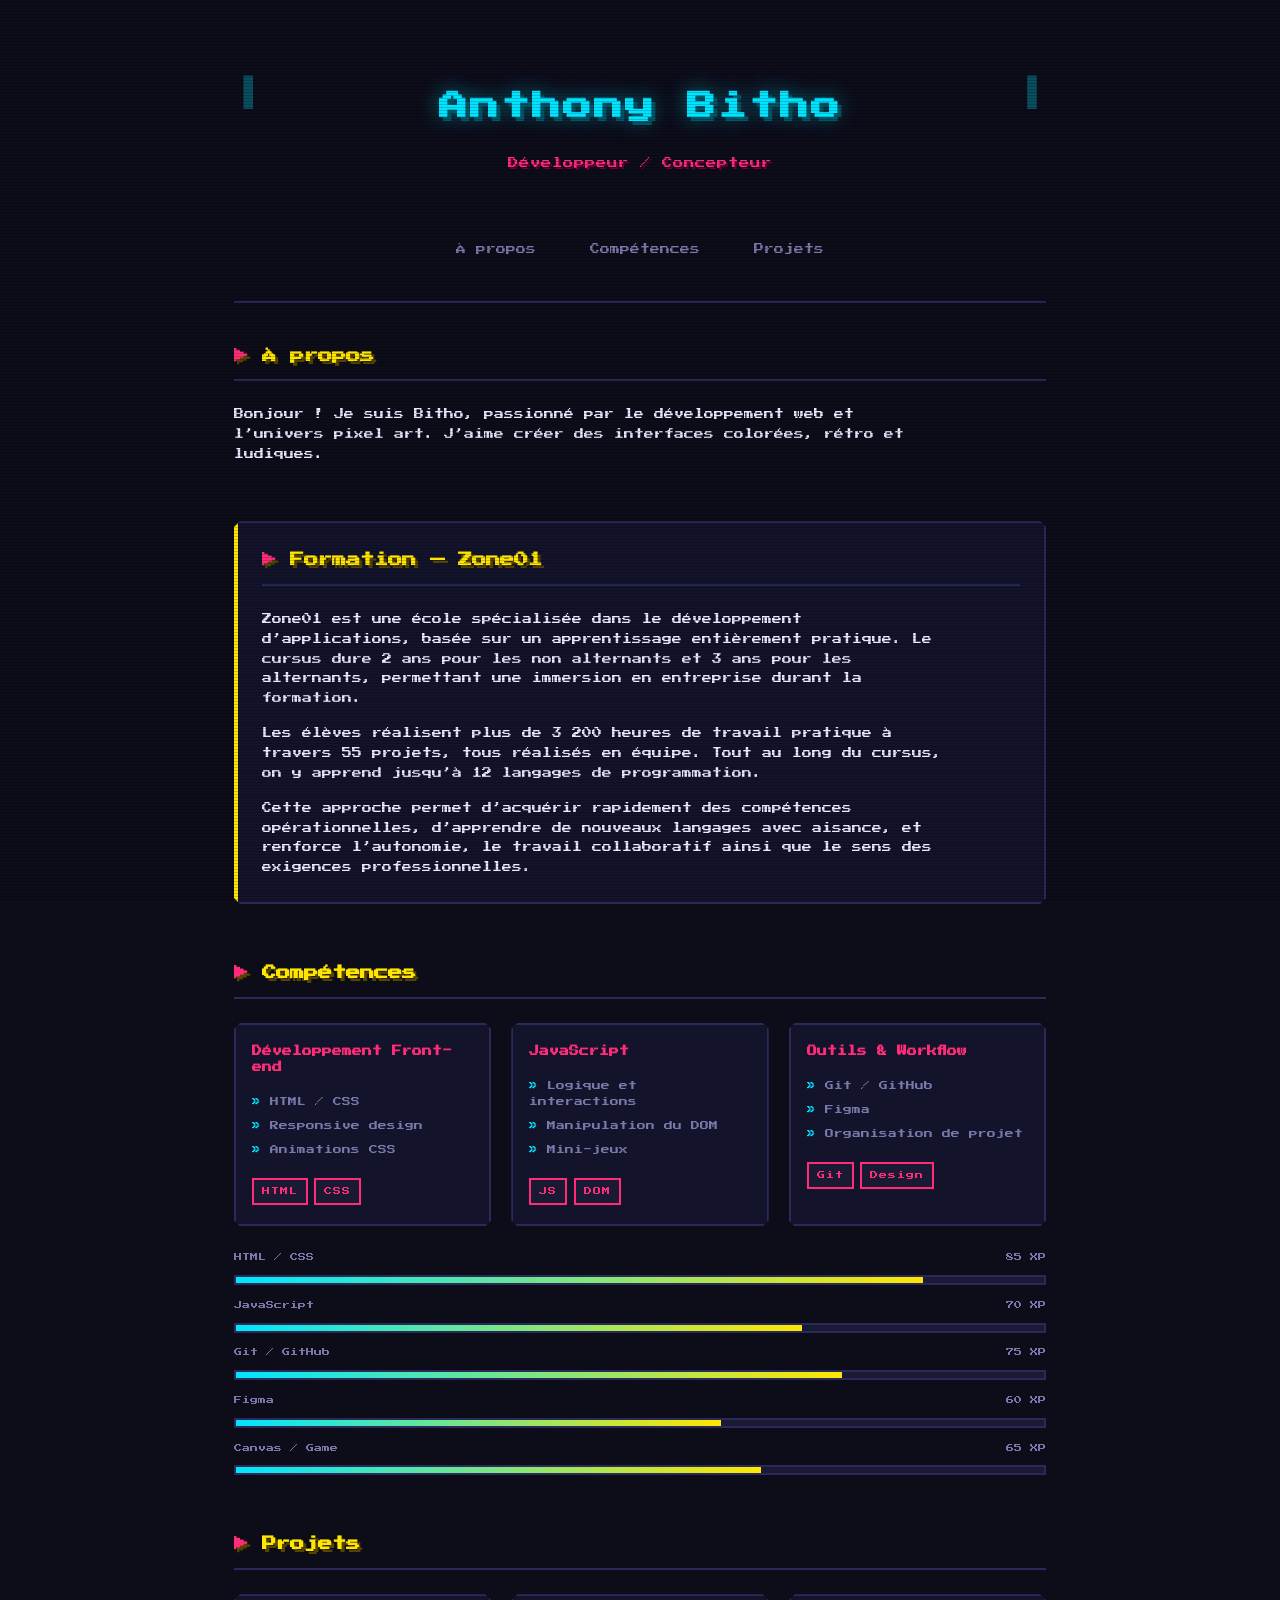
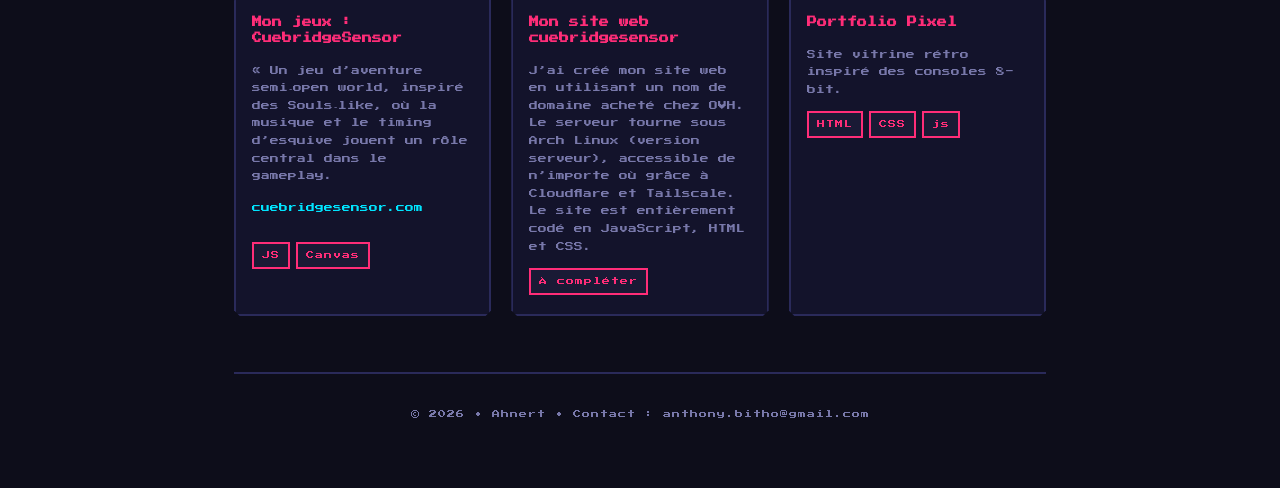
<file: index.html>
<!DOCTYPE html>
<html lang="fr">
<head>
  <meta charset="UTF-8">
  <title>Mon Portfolio Pixel Art</title>
  <meta name="viewport" content="width=device-width, initial-scale=1.0">
  <link href="https://fonts.googleapis.com/css2?family=Press+Start+2P&display=swap" rel="stylesheet">
  <link rel="stylesheet" href="style.css">
  <script src="portfolio.js" defer></script>
</head>

<body>
  <div class="container">
    <header>
      <h1>Anthony Bitho</h1>
      <p>Développeur / Concepteur de jeux vidéo</p>
    </header>

    <nav>
      <a href="#apropos">À propos</a>
      <a href="#competences">Compétences</a>
      <a href="#projets">Projets</a>
    </nav>

    <!-- À PROPOS -->
    <section id="apropos">
      <h2>À propos</h2>
      <p>
        Bonjour ! Je suis Bitho, passionné par le développement web et l’univers pixel art.
        J’aime créer des interfaces colorées, rétro et ludiques.
      </p>
    </section>

  <section id="formation">
    <h2>Formation — Zone01</h2>
    <p>
      Zone01 est une école spécialisée dans le développement d’applications, basée sur un apprentissage entièrement pratique.
      Le cursus dure 2 ans pour les non alternants et 3 ans pour les alternants, permettant une immersion en entreprise durant la formation.
    </p>

    <p style="margin-top: 15px;">
      Les élèves réalisent plus de 3 200 heures de travail pratique à travers 55 projets, tous réalisés en équipe.
      Tout au long du cursus, on y apprend jusqu’à 12 langages de programmation.
    </p>

    <p style="margin-top: 15px;">
      Cette approche permet d’acquérir rapidement des compétences opérationnelles, d’apprendre de nouveaux langages avec aisance,
      et renforce l’autonomie, le travail collaboratif ainsi que le sens des exigences professionnelles.
    </p>
  </section>


    <!-- COMPÉTENCES -->
    <section id="competences">
      <h2>Compétences</h2>

      <div class="grid-competences">
        <div class="card">
          <h3>Développement Front-end</h3>
          <ul>
            <li>HTML / CSS</li>
            <li>Responsive design</li>
            <li>Animations CSS</li>
          </ul>
          <div class="tag-list">
            <span class="tag">HTML</span>
            <span class="tag">CSS</span>
          </div>
        </div>

        <div class="card">
          <h3>JavaScript</h3>
          <ul>
            <li>Logique et interactions</li>
            <li>Manipulation du DOM</li>
            <li>Mini-jeux</li>
          </ul>
          <div class="tag-list">
            <span class="tag">JS</span>
            <span class="tag">DOM</span>
          </div>
        </div>

        <div class="card">
          <h3>Outils & Workflow</h3>
          <ul>
            <li>Git / GitHub</li>
            <li>Figma</li>
            <li>Organisation de projet</li>
          </ul>
          <div class="tag-list">
            <span class="tag">Git</span>
            <span class="tag">Design</span>
          </div>
        </div>
      </div>
    </section>

    <!-- PROJETS -->
    <section id="projets">
      <h2>Projets</h2>

      <div class="grid-projets">
        <div class="card">
          <h3>Mon jeux : CuebridgeSensor</h3>
          <p>« Un jeu d’aventure semi‑open world, inspiré des Souls‑like, où la musique et le timing d’esquive jouent un rôle central dans le gameplay. </p>
          <a href="https://cuebridgesensor.com" target="_blank">cuebridgesensor.com</a>
          <div class="tag-list">
            <span class="tag">JS</span>
            <span class="tag">Canvas</span>
          </div>
        </div>

        <div class="card">
          <h3>Mon site web cuebridgesensor</h3>
          <p>J’ai créé mon site web en utilisant un nom de domaine acheté chez OVH. Le serveur tourne sous Arch Linux (version serveur), accessible de n’importe où grâce à Cloudflare et Tailscale. Le site est entièrement codé en JavaScript, HTML et CSS.</p>
          <div class="tag-list">
            <span class="tag">À compléter</span>
          </div>
        </div>

        <div class="card">
          <h3>Portfolio Pixel</h3>
          <p>Site vitrine rétro inspiré des consoles 8-bit.</p>
          <div class="tag-list">
            <span class="tag">HTML</span>
            <span class="tag">CSS</span>
            <span class="tag">js</span>
          </div>
        </div>

      </div>
    </section>

    <footer>
      © 2026 • Ahnert • Contact : anthony.bitho@gmail.com
    </footer>
  </div>
</body>
</html>
</file>
<file: style.css>
@import url('https://fonts.googleapis.com/css2?family=Press+Start+2P&display=swap');

/* ── Variables ───────────────────────────────────────────── */
:root {
  --bg:        #0d0d1a;
  --bg2:       #13132b;
  --bg3:       #1a1a35;
  --accent:    #00e5ff;
  --accent2:   #ff2d78;
  --accent3:   #ffe600;
  --text:      #e8e8ff;
  --text-muted:#7878aa;
  --border:    #2a2a5a;
  --pixel:     2px;
  --font:      'Press Start 2P', monospace;
}

/* ── Reset ───────────────────────────────────────────────── */
*, *::before, *::after { box-sizing: border-box; margin: 0; padding: 0; }

/* ── Scanlines + bruit CRT ───────────────────────────────── */
body {
  background: var(--bg);
  color: var(--text);
  font-family: var(--font);
  font-size: 10px;
  line-height: 1.9;
  min-height: 100vh;
  overflow-x: hidden;
  position: relative;
}

body::before {
  content: '';
  position: fixed;
  inset: 0;
  background: repeating-linear-gradient(
    0deg,
    rgba(0,0,0,0.18) 0px,
    rgba(0,0,0,0.18) 1px,
    transparent 1px,
    transparent 3px
  );
  pointer-events: none;
  z-index: 9999;
}

/* ── Container ───────────────────────────────────────────── */
.container {
  max-width: 860px;
  margin: 0 auto;
  padding: 2rem 1.5rem 4rem;
}

/* ── Header ──────────────────────────────────────────────── */
header {
  text-align: center;
  padding: 3rem 1rem 2.5rem;
  position: relative;
}

header h1 {
  font-size: clamp(1.1rem, 4vw, 1.8rem);
  color: var(--accent);
  text-shadow:
    4px 4px 0 #005566,
    0 0 20px rgba(0,229,255,0.5);
  letter-spacing: 2px;
  animation: glitch 6s infinite;
}

header p {
  margin-top: 1.2rem;
  color: var(--accent2);
  font-size: 0.65rem;
  letter-spacing: 1px;
  text-shadow: 2px 2px 0 #66003a;
}

/* pixel corners décoratifs */
header::before,
header::after {
  content: '▐';
  position: absolute;
  top: 1.5rem;
  font-size: 2rem;
  color: var(--accent);
  opacity: 0.3;
}
header::before { left: 0; }
header::after  { right: 0; transform: scaleX(-1); }

/* ── Nav ─────────────────────────────────────────────────── */
nav {
  display: flex;
  justify-content: center;
  gap: 1.5rem;
  flex-wrap: wrap;
  padding: 1rem 0 2rem;
  border-bottom: var(--pixel) solid var(--border);
  margin-bottom: 2.5rem;
}

nav a {
  color: var(--text-muted);
  text-decoration: none;
  font-size: 0.62rem;
  padding: 0.5rem 0.8rem;
  border: var(--pixel) solid transparent;
  transition: color 0.2s, border-color 0.2s, background 0.2s;
  image-rendering: pixelated;
}

nav a:hover {
  color: var(--accent);
  border-color: var(--accent);
  background: rgba(0,229,255,0.07);
  box-shadow: 0 0 0 var(--pixel) rgba(0,229,255,0.15);
}

nav a.active {
  color: var(--accent3);
  border-color: var(--accent3);
  background: rgba(255,230,0,0.06);
}

/* ── Sections ────────────────────────────────────────────── */
section {
  margin-bottom: 3.5rem;
  opacity: 0;
  transform: translateY(20px);
  transition: opacity 0.6s ease, transform 0.6s ease;
}

section.visible {
  opacity: 1;
  transform: translateY(0);
}

section h2 {
  font-size: 0.9rem;
  color: var(--accent3);
  text-shadow: 3px 3px 0 #554400;
  margin-bottom: 1.5rem;
  padding-bottom: 0.6rem;
  border-bottom: var(--pixel) solid var(--border);
  position: relative;
}

section h2::before {
  content: '▶ ';
  color: var(--accent2);
}

section p {
  font-size: 0.62rem;
  color: var(--text);
  line-height: 2;
  max-width: 680px;
}

/* ── Cards ───────────────────────────────────────────────── */
.grid-competences,
.grid-projets {
  display: grid;
  grid-template-columns: repeat(auto-fit, minmax(220px, 1fr));
  gap: 1.25rem;
}

.card {
  background: var(--bg2);
  border: var(--pixel) solid var(--border);
  padding: 1.2rem 1rem;
  position: relative;
  transition: transform 0.2s, border-color 0.2s, box-shadow 0.2s;
  /* coin pixel style */
  clip-path: polygon(
    0 6px, 6px 0,
    calc(100% - 6px) 0, 100% 6px,
    100% calc(100% - 6px), calc(100% - 6px) 100%,
    6px 100%, 0 calc(100% - 6px)
  );
}

.card:hover {
  transform: translate(-3px, -3px);
  border-color: var(--accent);
  box-shadow:
    4px 4px 0 var(--accent),
    0 0 20px rgba(0,229,255,0.1);
}

.card h3 {
  font-size: 0.62rem;
  color: var(--accent2);
  margin-bottom: 0.9rem;
  line-height: 1.6;
}

.card ul {
  list-style: none;
  padding: 0;
  margin-bottom: 1rem;
}

.card ul li {
  font-size: 0.55rem;
  color: var(--text-muted);
  padding: 0.25rem 0;
  line-height: 1.8;
}

.card ul li::before {
  content: '» ';
  color: var(--accent);
}

.card p {
  font-size: 0.55rem;
  color: var(--text-muted);
  line-height: 2;
  margin-bottom: 0.8rem;
}

.card a {
  font-size: 0.55rem;
  color: var(--accent);
  text-decoration: none;
  display: inline-block;
  margin-bottom: 0.8rem;
}

.card a:hover { text-decoration: underline; color: var(--accent3); }

/* ── Tags ────────────────────────────────────────────────── */
.tag-list {
  display: flex;
  flex-wrap: wrap;
  gap: 0.4rem;
  margin-top: 0.8rem;
}

.tag {
  font-size: 0.5rem;
  padding: 0.25rem 0.5rem;
  background: var(--bg3);
  border: var(--pixel) solid var(--accent2);
  color: var(--accent2);
  letter-spacing: 1px;
}

/* ── Formation ───────────────────────────────────────────── */
#formation {
  background: var(--bg2);
  border: var(--pixel) solid var(--border);
  border-left: 4px solid var(--accent3);
  padding: 1.5rem;
  clip-path: polygon(
    0 6px, 6px 0,
    calc(100% - 6px) 0, 100% 6px,
    100% calc(100% - 6px), calc(100% - 6px) 100%,
    6px 100%, 0 calc(100% - 6px)
  );
}

#formation p { margin-top: 0; }
#formation p + p { margin-top: 0.8rem; }

/* ── Footer ──────────────────────────────────────────────── */
footer {
  text-align: center;
  padding: 2rem 0 0;
  border-top: var(--pixel) solid var(--border);
  font-size: 0.5rem;
  color: var(--text-muted);
  letter-spacing: 1px;
  line-height: 2.2;
}

/* ── Barre de progression XP ─────────────────────────────── */
.xp-bar-wrap {
  margin-top: 0.6rem;
  background: var(--bg3);
  border: var(--pixel) solid var(--border);
  height: 10px;
  position: relative;
  overflow: hidden;
}

.xp-bar {
  height: 100%;
  background: linear-gradient(90deg, var(--accent) 0%, var(--accent3) 100%);
  width: 0%;
  transition: width 1.4s cubic-bezier(0.25, 1, 0.5, 1);
}

.xp-label {
  font-size: 0.5rem;
  color: var(--text-muted);
  display: flex;
  justify-content: space-between;
  margin-bottom: 0.2rem;
}

/* ── Glitch animation header ─────────────────────────────── */
@keyframes glitch {
  0%, 90%, 100% { text-shadow: 4px 4px 0 #005566, 0 0 20px rgba(0,229,255,0.5); }
  91% {
    text-shadow:
      -4px 4px 0 var(--accent2),
      4px -4px 0 var(--accent),
      0 0 20px rgba(0,229,255,0.5);
    transform: translate(2px, 0);
  }
  93% {
    text-shadow:
      4px -4px 0 var(--accent2),
      -4px 4px 0 var(--accent);
    transform: translate(-2px, 0);
  }
  95% { transform: translate(0); }
}

/* ── Curseur pixel ───────────────────────────────────────── */
* { cursor: url("data:image/svg+xml,%3Csvg xmlns='http://www.w3.org/2000/svg' width='16' height='16'%3E%3Crect x='0' y='0' width='10' height='10' fill='%2300e5ff'/%3E%3Crect x='2' y='2' width='6' height='6' fill='%230d0d1a'/%3E%3C/svg%3E") 5 5, crosshair; }

/* ── Scrollbar ───────────────────────────────────────────── */
::-webkit-scrollbar { width: 8px; }
::-webkit-scrollbar-track { background: var(--bg); }
::-webkit-scrollbar-thumb { background: var(--border); }
::-webkit-scrollbar-thumb:hover { background: var(--accent); }

/* ── Bouton retour en haut ───────────────────────────────── */
#back-top {
  position: fixed;
  bottom: 1.5rem;
  right: 1.5rem;
  background: var(--bg2);
  border: var(--pixel) solid var(--accent);
  color: var(--accent);
  font-family: var(--font);
  font-size: 0.55rem;
  padding: 0.5rem 0.7rem;
  opacity: 0;
  pointer-events: none;
  transition: opacity 0.3s;
  z-index: 100;
}

#back-top.show { opacity: 1; pointer-events: all; }
#back-top:hover { background: var(--accent); color: var(--bg); }

/* ── Responsive ──────────────────────────────────────────── */
@media (max-width: 540px) {
  .grid-competences,
  .grid-projets { grid-template-columns: 1fr; }
  header h1 { font-size: 0.95rem; }
  nav { gap: 0.8rem; }
}
</file>
